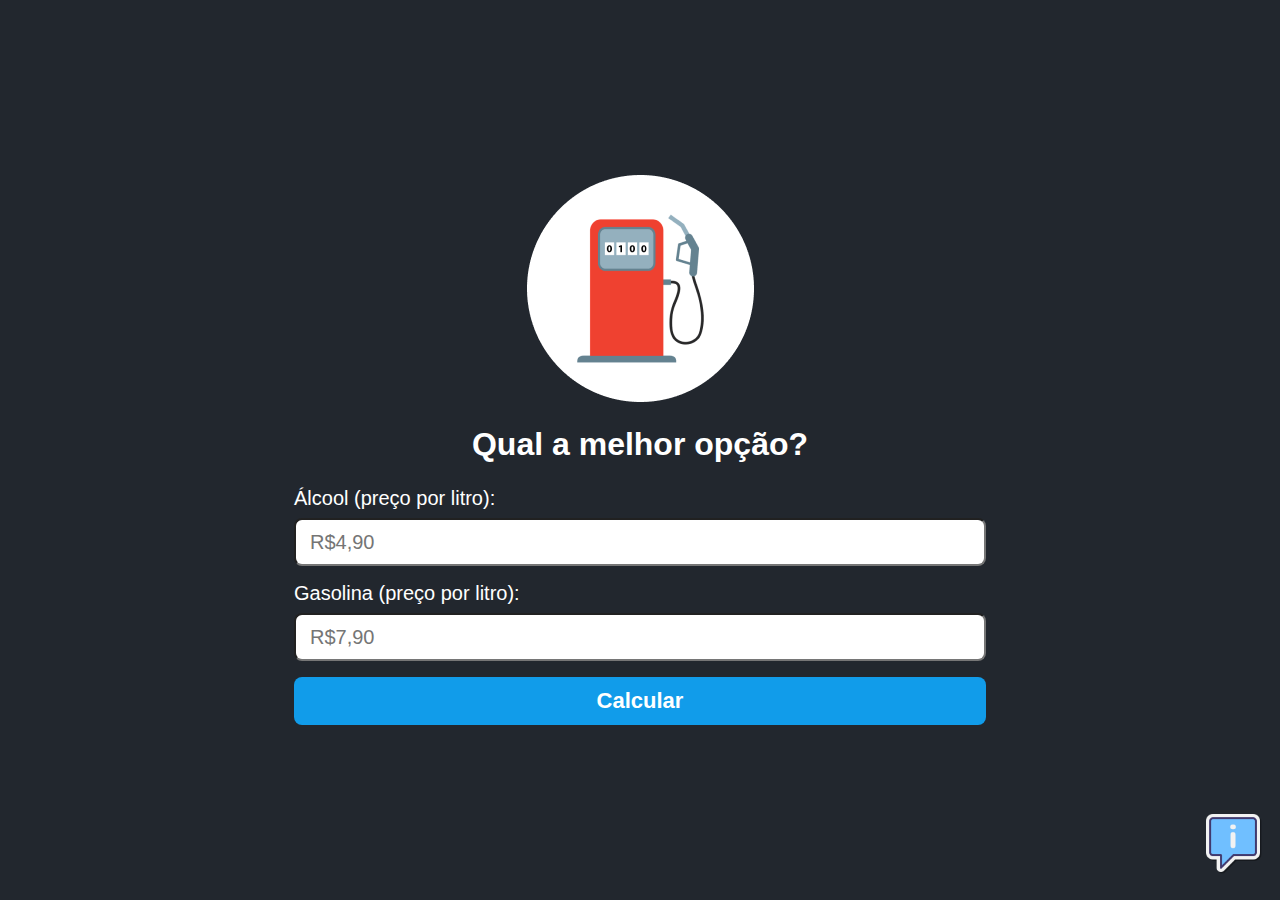
<file: index.html>
<!DOCTYPE html>
<html lang="pt-br">
<head>
    <meta charset="UTF-8">
    <meta name="viewport" content="width=device-width, initial-scale=1.0">
    <meta name="keywords" content="Calcular preço da gasolina ou álcool">
    <link rel="stylesheet" href="styles/styles.css">
    <title>Calculadora Álcool ou Gasolina?</title>
</head>
<body>
    <main class="container">
        <img class="logo" src="./assets/logo.png" alt="Logo da calculadora gasolina ou álcool">
        <h1 id="mainTitle">Qual a melhor opção?</h1>
        
        <form onsubmit="calcular(event)" action="#" class="form">
            <label for="alcool">Álcool (preço por litro):</label>
            <input class="input" type="number" id="alcool" placeholder="R$4,90" min="1" step="0.01" required>
            
            <label for="gasolina">Gasolina (preço por litro):</label>
            <input class="input" type="number" id="gasolina" placeholder="R$7,90" min="1" step="0.01" required>
            
            <input class="button" type="submit" value="Calcular">
        </form>

        <section id="content-result" class="result hide">
            <span id="text-result">Compensa usar Álcool</span>

            <span id="alcool-result">Álcool R$4,90</span>
            <span id="gasolina-result">Gasolina R$7,90</span>
        </section>
    </main>
    <div class="info">
        <span class="tooltip">Veja como é feito o cálculo</span>
        <a href="./pages/calculo.html">
            <img class="info-img" src="./assets/info.png" alt="Veja como é feito o cálculo">
        </a>
    </div>
    <script src="./scripts/script.js"></script>
</body>
</html>
</file>
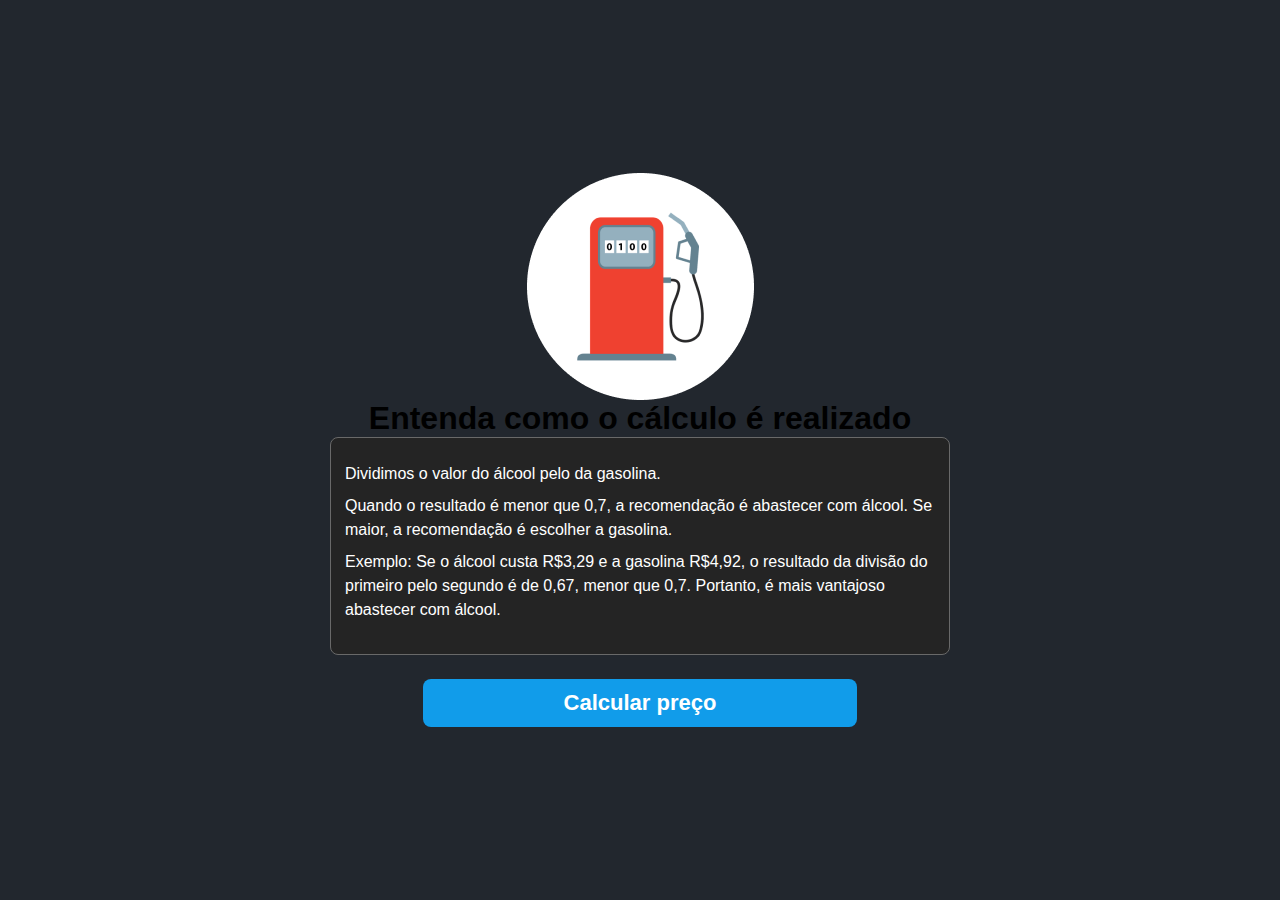
<file: pages/calculo.html>
<!DOCTYPE html>
<html lang="pt-br">
<head>
    <meta charset="UTF-8">
    <meta name="viewport" content="width=device-width, initial-scale=1.0">
    <link rel="stylesheet" href="../styles/styles.css">
    <title>Como é feito o Cálculo</title>
</head>
<body>
    <main class="container">
        <img src="../assets/logo.png" alt="Logo do site calculadora gasolina e álcool">
        <h1 class="title">Entenda como o cálculo é realizado</h1>
        
        <section class="sobre">
            <p>
                Dividimos o valor do álcool pelo da gasolina.
            </p>
            <p>
                Quando o resultado é menor que 0,7, a recomendação é abastecer com álcool. Se maior, a recomendação é escolher a gasolina.
            </p>
            <p>Exemplo: Se o álcool custa R$3,29 e a gasolina R$4,92, o resultado da divisão do primeiro pelo segundo é de 0,67, menor que 0,7. Portanto, é mais vantajoso abastecer com álcool.</p>
        </section>

        <a class="button-calcular" href="../index.html">
            Calcular preço
        </a>
    </main>
</body>
</html>
</file>
<file: styles/styles.css>
/* Página index.html */

* {
    margin: 0 auto;
    padding: 0;
    box-sizing: border-box;
    font-family: sans-serif;
}

body {
    background-color: #22272e;
    height: 100vh;
    display: flex;
    justify-content: center;
    align-items: center;
    flex-direction: column;
}

.container {
    max-width: 720px;
    display: flex;
    flex-direction: column;
    justify-content: center;
    align-items: center;
    padding: 0 14px;
}

.logo {
    max-width: 227px;
}

#mainTitle {
    text-align: center;
    color: #fff;
    margin: 24px 0;
}

.form label {
    color: #fff;
    font-size: 20px;
}

.input {
    width: 100%;
    height: 48px;
    border-radius: 8px;
    font-size: 20px;
    padding: 0 14px;
    margin-top: 8px;
    margin-bottom: 16px;
}

.button {
    width: 100%;
    height: 48px;
    background-color: #119cea;
    cursor: pointer;
    border: 0;
    border-radius: 8px;
    color: #fff;
    font-size: 22px;
    font-weight: bold;
}

.result {
    background-color: #00b63e;
    max-width: 520px;
    padding: 20px 28px;
    text-align: center;
    margin-top: 28px;
    border-radius: 8px;
    display: flex;
    flex-direction: column;
    border: 1px solid #696969;
    user-select: none;
    transition: transform 0.8s;
}

.hide {
    display: none;
}

.result:hover {
    transform: scale(1.1);
}

.result span {
    color: #fff;
    margin-bottom: 12px;
}

#text-result {
    font-size: 24px;
    font-weight: bold;
}

.info {
    position: fixed;
    right: 14px;
    bottom: 22px;
}

.info-img {
    width: 66px;
    height: 66px;
}

.tooltip {
    color: #fff;
    background-color: rgb(15, 15, 15);
    padding: 10px 8px;
    border-radius: 8px;
    position: relative;
    bottom: 28px;
    display: none;
}

.info:hover .tooltip {
    display: inline;
}

/* Página calculo.html */

.sobre {
    max-width: 620px;
    background-color: #242424;
    padding: 24px 14px;
    border: 1px solid #696969;
    border-radius: 8px;
}

.sobre p {
    color: #fff;
    margin-bottom: 8px;
    line-height: 150%;
}

.button-calcular {
    background-color: #119cea;
    height: 48px;
    width: 70%;
    display: flex;
    justify-content: center;
    align-items: center;
    color: #fff;
    text-decoration: none;
    font-size: 22px;
    font-weight: bold;
    margin-top: 24px;
    border-radius: 8px;
}
</file>
